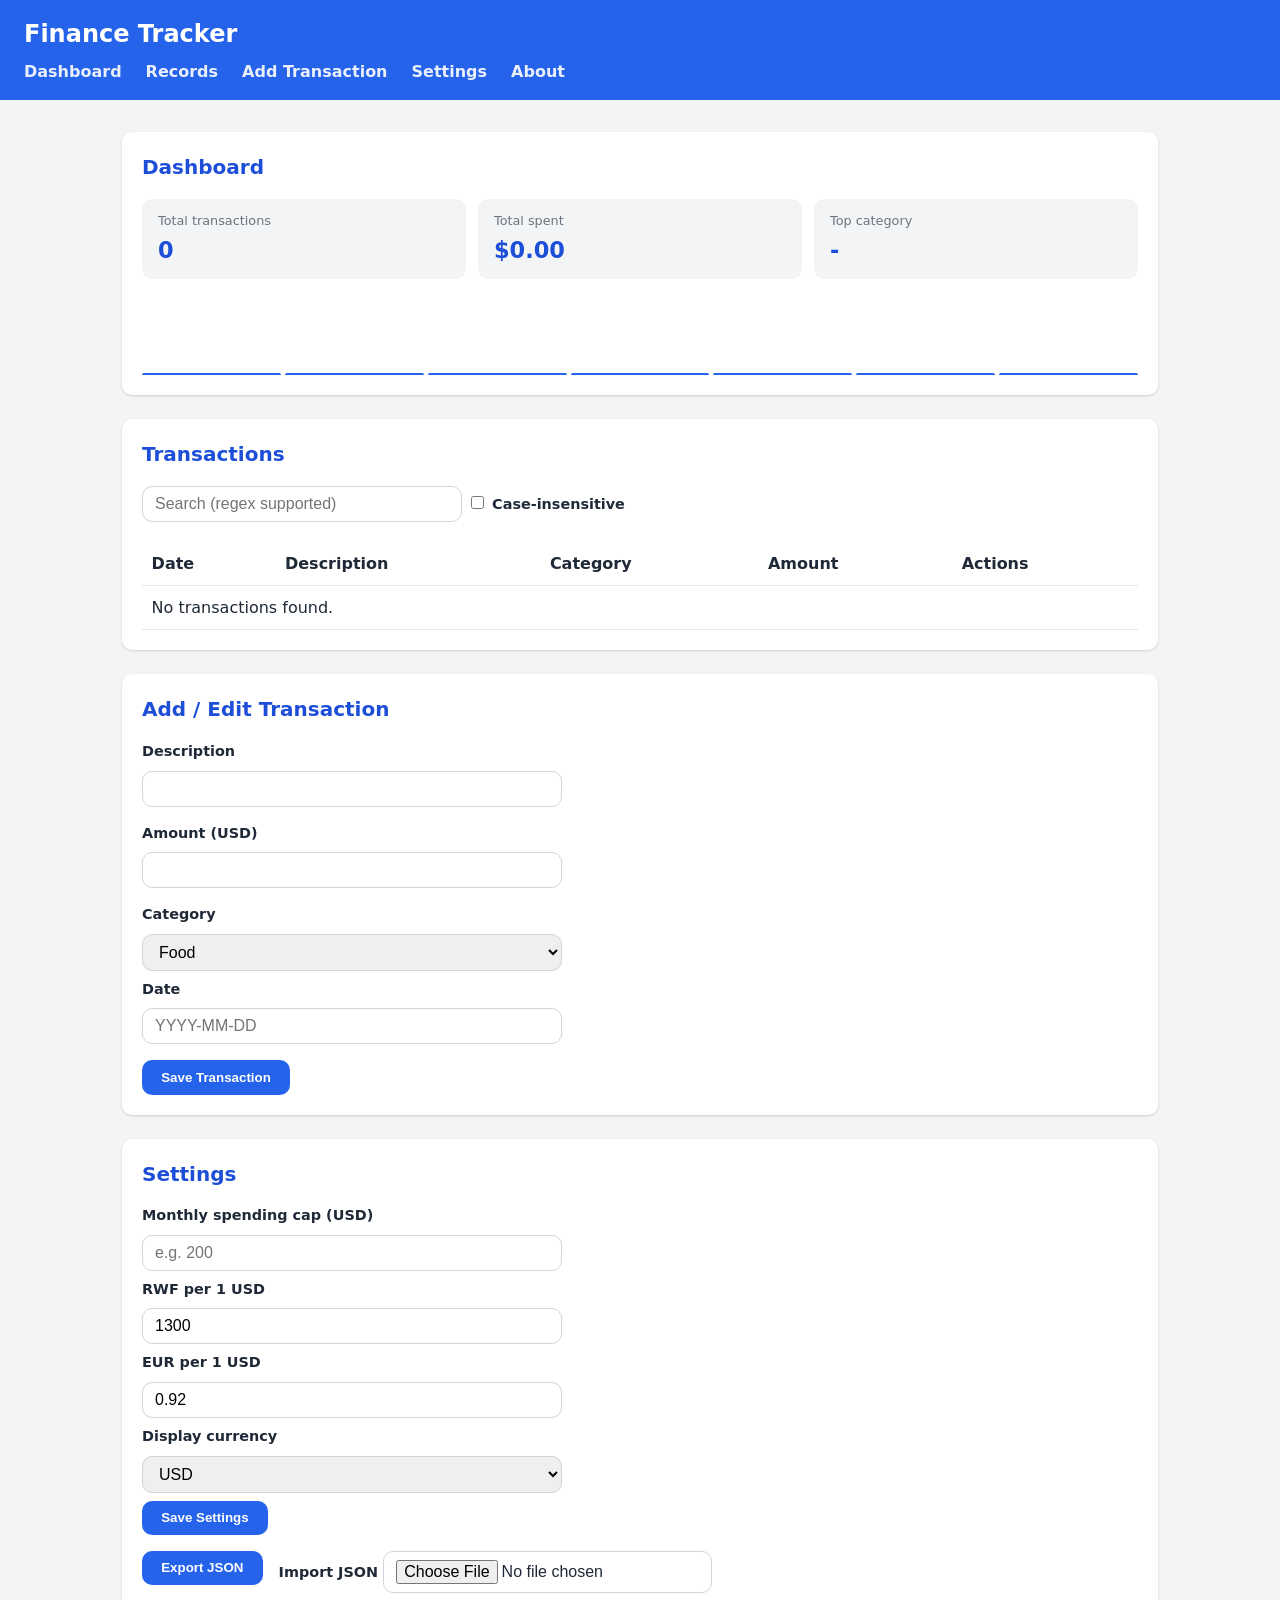
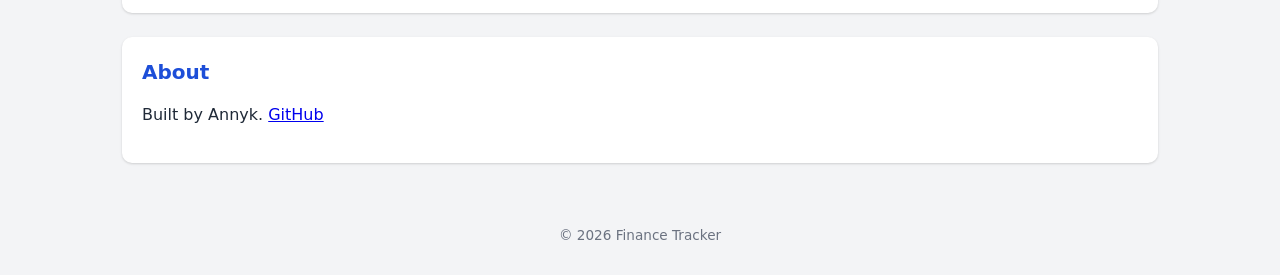
<file: index.html>
﻿<!DOCTYPE html>
<html lang="en">
<head>
  <meta charset="UTF-8">
  <meta name="viewport" content="width=device-width, initial-scale=1.0">
  <title>Student Finance Tracker</title>
  <link rel="stylesheet" href="styles/main.css">
</head>
<body>
  <a href="#main" class="skip-link">Skip to content</a>

  <header>
    <h1>Finance Tracker</h1>
    <nav aria-label="Main navigation">
      <ul>
        <li><a href="#dashboard">Dashboard</a></li>
        <li><a href="#records">Records</a></li>
        <li><a href="#add-form">Add Transaction</a></li>
        <li><a href="#settings">Settings</a></li>
        <li><a href="#about">About</a></li>
      </ul>
    </nav>
  </header>

  <main id="main">
    <section id="dashboard" aria-labelledby="dashboard-heading">
      <h2 id="dashboard-heading">Dashboard</h2>
      <div id="stats"></div>
      <div id="cap-status" role="status"></div>
      <div id="trend-chart" aria-hidden="true"></div>
    </section>

    <section id="records" aria-labelledby="records-heading">
      <h2 id="records-heading">Transactions</h2>
      <input type="search" id="search-input" placeholder="Search (regex supported)" aria-label="Search transactions">
      <label for="case-toggle"><input type="checkbox" id="case-toggle"> Case-insensitive</label>
      <table id="records-table">
        <thead>
          <tr>
            <th data-sort="date" tabindex="0">Date</th>
            <th data-sort="description" tabindex="0">Description</th>
            <th>Category</th>
            <th data-sort="amount" tabindex="0">Amount</th>
            <th>Actions</th>
          </tr>
        </thead>
        <tbody id="records-body"></tbody>
      </table>
    </section>

    <section id="add-form" aria-labelledby="form-heading">
      <h2 id="form-heading">Add / Edit Transaction</h2>
      <div id="form-status" role="status" aria-live="polite"></div>
      <form id="transaction-form" novalidate>
        <label for="description">Description</label>
        <input type="text" id="description" name="description" required>
        <span class="error" id="description-error" role="alert"></span>

        <label for="amount">Amount (USD)</label>
        <input type="text" id="amount" name="amount" required>
        <span class="error" id="amount-error" role="alert"></span>

        <label for="category">Category</label>
        <select id="category" name="category">
          <option>Food</option>
          <option>Books</option>
          <option>Transport</option>
          <option>Entertainment</option>
          <option>Fees</option>
          <option>Other</option>
        </select>

        <label for="date">Date</label>
        <input type="text" id="date" name="date" placeholder="YYYY-MM-DD" required>
        <span class="error" id="date-error" role="alert"></span>

        <button type="submit">Save Transaction</button>
      </form>
    </section>

    <section id="settings" aria-labelledby="settings-heading">
      <h2 id="settings-heading">Settings</h2>
      <form id="settings-form">
        <label for="cap-input">Monthly spending cap (USD)</label>
        <input type="text" id="cap-input" placeholder="e.g. 200">

        <label for="rwf-rate">RWF per 1 USD</label>
        <input type="text" id="rwf-rate" placeholder="e.g. 1300">

        <label for="eur-rate">EUR per 1 USD</label>
        <input type="text" id="eur-rate" placeholder="e.g. 0.92">

        <label for="display-currency">Display currency</label>
        <select id="display-currency">
          <option value="USD">USD</option>
          <option value="RWF">RWF</option>
          <option value="EUR">EUR</option>
        </select>

        <button type="submit">Save Settings</button>
      </form>

      <div class="import-export">
        <button type="button" id="export-btn">Export JSON</button>
        <div>
          <label for="import-input">Import JSON</label>
          <input type="file" id="import-input" accept="application/json">
        </div>
      </div>
    </section>

    <section id="about" aria-labelledby="about-heading">
      <h2 id="about-heading">About</h2>
      <p>Built by Annyk. <a href="https://github.com/akemasuode-crypto">GitHub</a></p>
    </section>
  </main>

  <footer>
    <p>&copy; 2026 Finance Tracker</p>
  </footer>

  <script type="module" src="scripts/ui.js"></script>
</body>
</html>
</file>
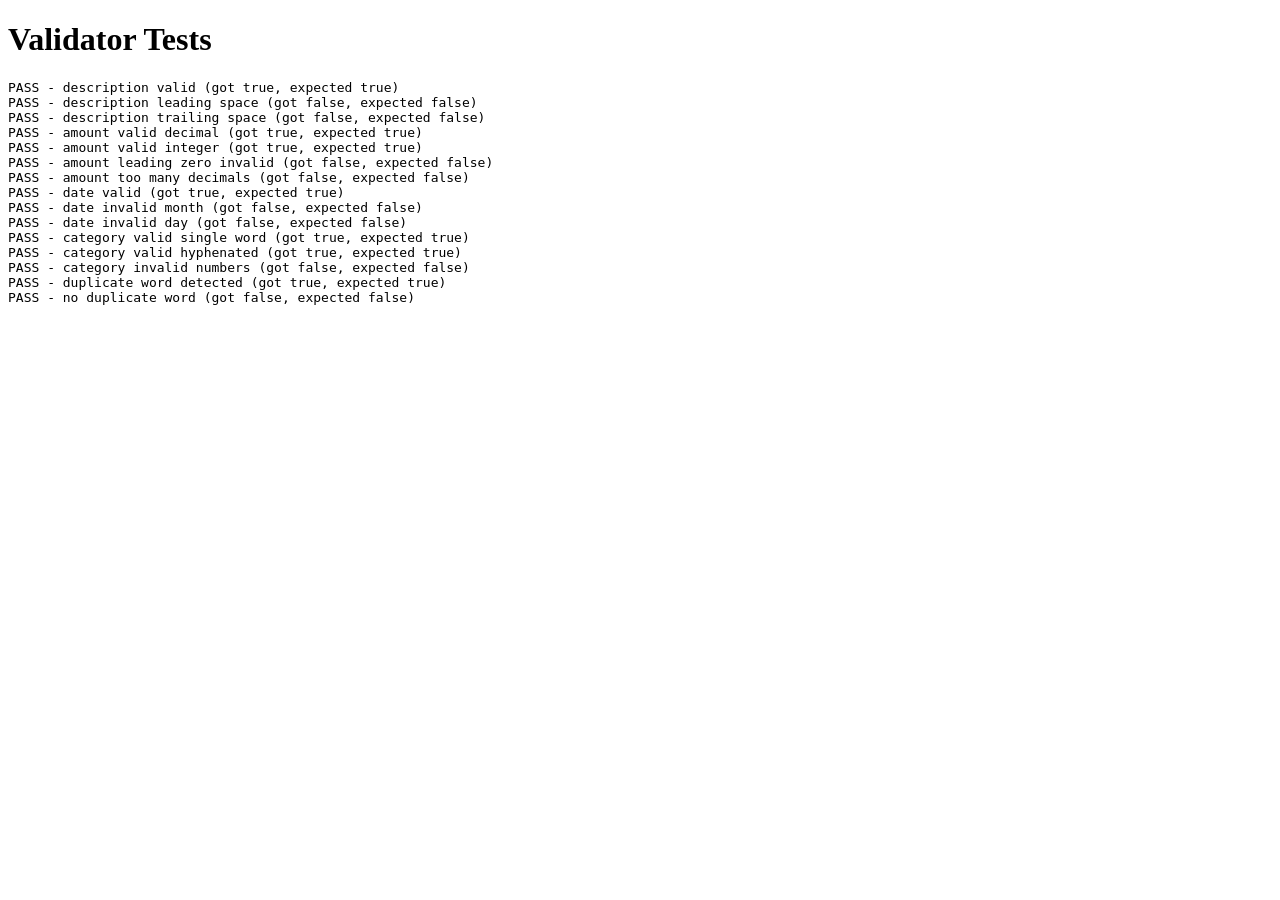
<file: tests/tests.html>
﻿<!DOCTYPE html>
<html lang="en">
<head>
  <meta charset="UTF-8">
  <title>Validator Tests</title>
</head>
<body>
  <h1>Validator Tests</h1>
  <pre id="results"></pre>
  <script type="module">
    import {
      validateDescription,
      validateAmount,
      validateDate,
      validateCategory,
      hasDuplicateWord
    } from "../scripts/validators.js";

    const results = [];
    function assert(name, actual, expected) {
      const pass = actual === expected;
      results.push((pass ? "PASS" : "FAIL") + " - " + name + " (got " + actual + ", expected " + expected + ")");
    }

    assert("description valid", validateDescription("Lunch at cafeteria"), true);
    assert("description leading space", validateDescription(" Lunch"), false);
    assert("description trailing space", validateDescription("Lunch "), false);

    assert("amount valid decimal", validateAmount("12.50"), true);
    assert("amount valid integer", validateAmount("45"), true);
    assert("amount leading zero invalid", validateAmount("012"), false);
    assert("amount too many decimals", validateAmount("12.500"), false);

    assert("date valid", validateDate("2025-09-29"), true);
    assert("date invalid month", validateDate("2025-13-01"), false);
    assert("date invalid day", validateDate("2025-02-32"), false);

    assert("category valid single word", validateCategory("Food"), true);
    assert("category valid hyphenated", validateCategory("Self-Care"), true);
    assert("category invalid numbers", validateCategory("Food1"), false);

    assert("duplicate word detected", hasDuplicateWord("Lunch Lunch at cafeteria"), true);
    assert("no duplicate word", hasDuplicateWord("Lunch at cafeteria"), false);

    document.getElementById("results").textContent = results.join("\n");
  </script>
</body>
</html>
</file>
<file: styles/main.css>
﻿:root {
  --primary: #2563eb;
  --primary-dark: #1d4ed8;
  --bg: #f3f4f6;
  --surface: #ffffff;
  --text: #1f2937;
  --muted: #6b7280;
  --error: #dc2626;
  --radius: 10px;
  --shadow: 0 1px 3px rgba(0,0,0,0.1), 0 1px 2px rgba(0,0,0,0.06);
}

* { box-sizing: border-box; }

body {
  margin: 0;
  font-family: system-ui, -apple-system, "Segoe UI", sans-serif;
  background: var(--bg);
  color: var(--text);
  line-height: 1.5;
}

.skip-link {
  position: absolute;
  left: -999px;
  background: var(--primary);
  color: white;
  padding: 0.5rem 1rem;
  border-radius: 4px;
}
.skip-link:focus {
  left: 1rem;
  top: 1rem;
  z-index: 100;
}

a:focus, button:focus, input:focus, select:focus {
  outline: 3px solid var(--primary);
  outline-offset: 2px;
}

header {
  background: var(--primary);
  color: white;
  padding: 1rem 1.5rem;
}
header h1 {
  margin: 0 0 0.5rem 0;
  font-size: 1.5rem;
}

nav ul {
  display: flex;
  flex-direction: column;
  list-style: none;
  padding: 0;
  margin: 0;
  gap: 0.5rem;
}
nav a {
  color: white;
  text-decoration: none;
  font-weight: 600;
  opacity: 0.9;
  transition: opacity 0.2s ease;
}
nav a:hover, nav a:focus {
  opacity: 1;
  text-decoration: underline;
}

main {
  padding: 1rem;
  display: flex;
  flex-direction: column;
  gap: 1.5rem;
}

section {
  background: var(--surface);
  border-radius: var(--radius);
  box-shadow: var(--shadow);
  padding: 1.25rem;
}

h2 {
  margin-top: 0;
  color: var(--primary-dark);
  font-size: 1.25rem;
}

#stats {
  display: flex;
  flex-wrap: wrap;
  gap: 0.75rem;
}
.stat-card {
  background: var(--bg);
  border-radius: var(--radius);
  padding: 0.75rem 1rem;
  flex: 1 1 140px;
}
.stat-card .stat-label {
  font-size: 0.8rem;
  color: var(--muted);
  margin: 0 0 0.25rem 0;
}
.stat-card .stat-value {
  font-size: 1.4rem;
  font-weight: 700;
  margin: 0;
  color: var(--primary-dark);
}

#cap-status {
  margin-top: 0.75rem;
  font-weight: 600;
}

#trend-chart {
  display: flex;
  align-items: flex-end;
  gap: 4px;
  height: 80px;
  margin-top: 1rem;
}
.trend-bar {
  flex: 1;
  background: var(--primary);
  min-height: 2px;
  border-radius: 3px 3px 0 0;
  transition: height 0.4s ease;
}

#search-input {
  padding: 0.5rem 0.75rem;
  border: 1px solid #d1d5db;
  border-radius: var(--radius);
  width: 100%;
  max-width: 320px;
  margin-bottom: 0.5rem;
}

table {
  width: 100%;
  border-collapse: collapse;
  margin-top: 0.75rem;
}
#records-table th, #records-table td {
  padding: 0.6rem;
  text-align: left;
  border-bottom: 1px solid #e5e7eb;
}
#records-table th[data-sort] {
  cursor: pointer;
  user-select: none;
}
#records-table th[data-sort]:hover {
  color: var(--primary);
}
#records-table tbody tr {
  transition: background 0.15s ease;
  animation: fadeIn 0.3s ease;
}
#records-table tbody tr:hover {
  background: var(--bg);
}

@keyframes fadeIn {
  from { opacity: 0; transform: translateY(4px); }
  to { opacity: 1; transform: translateY(0); }
}

mark {
  background: #fef08a;
  color: inherit;
  padding: 0 2px;
  border-radius: 2px;
}

form {
  display: flex;
  flex-direction: column;
  gap: 0.5rem;
  max-width: 420px;
}
label {
  font-weight: 600;
  font-size: 0.9rem;
}
input[type="text"], input[type="search"], input[type="file"], select {
  padding: 0.5rem 0.75rem;
  border: 1px solid #d1d5db;
  border-radius: var(--radius);
  font-size: 1rem;
}

button {
  background: var(--primary);
  color: white;
  border: none;
  padding: 0.6rem 1.2rem;
  border-radius: var(--radius);
  font-weight: 600;
  cursor: pointer;
  transition: background 0.2s ease;
  align-self: flex-start;
}
button:hover {
  background: var(--primary-dark);
}

.edit-btn, .delete-btn {
  padding: 0.3rem 0.6rem;
  font-size: 0.85rem;
}
.delete-btn {
  background: var(--error);
}
.delete-btn:hover {
  background: #b91c1c;
}

.error {
  color: var(--error);
  font-size: 0.85rem;
  display: block;
}

.import-export {
  display: flex;
  flex-wrap: wrap;
  align-items: center;
  gap: 1rem;
  margin-top: 1rem;
}

footer {
  text-align: center;
  padding: 1rem;
  color: var(--muted);
  font-size: 0.85rem;
}

@media (min-width: 768px) {
  nav ul { flex-direction: row; gap: 1.5rem; }
  main { padding: 1.5rem 2rem; }
}

@media (min-width: 1024px) {
  main {
    max-width: 1100px;
    margin: 0 auto;
    padding: 2rem;
  }
  #stats { flex-wrap: nowrap; }
}
</file>
